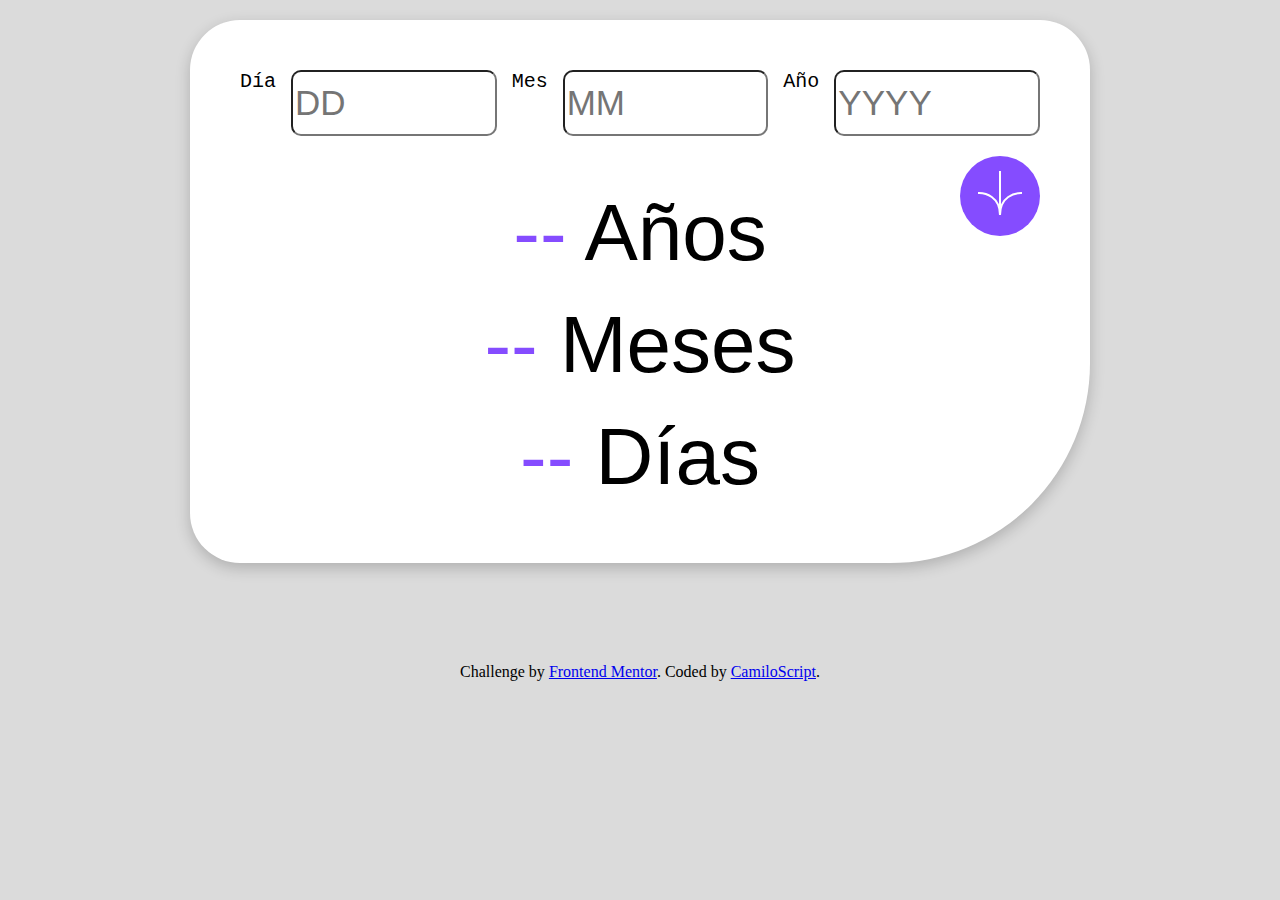
<file: appCalculadoraEdad/index.html>
<!DOCTYPE html>
<html lang="en">
<head>
  <meta charset="UTF-8">
  <meta name="viewport" content="width=device-width, initial-scale=1.0"> <!-- displays site properly based on user's device -->

  <link rel="icon" type="image/png" href="./assets/images/favicon-32x32.png">
  <link rel="stylesheet" href="style.css">
  <title>Frontend Mentor | Age calculator app | Camilo González Jara</title>

</head>
<body>
  <div id="contenedor-app">
    
    <div id="contenedor-inputs">
      Día
      <input id="inputDia" type="number" class="inputs" title="Ingresa tu dia de nacimiento" placeholder="DD">
      Mes
      <input id="inputMes"  type="number" class="inputs" title="Ingresa tu mes de nacimiento" placeholder="MM">
      Año
      <input id="inputAno"  type="number" class="inputs" title="Ingresa tu año de nacimiento" placeholder="YYYY">
    </div>
    <div id="contenedor-botonOn">
      
      <button id="botonOn"><svg xmlns="http://www.w3.org/2000/svg" width="46" height="44" viewBox="0 0 46 44"><g fill="none" stroke="#FFF" stroke-width="2"><path d="M1 22.019C8.333 21.686 23 25.616 23 44M23 44V0M45 22.019C37.667 21.686 23 25.616 23 44"/></g></svg></button>
    </div>
    <div id="contenedor-resultados">
      <p class="parrafo-resultado"><span id="resultadoAnual">--</span> Años</p>
      <p class="parrafo-resultado"><span id="resultadoMensual">--</span> Meses</p>
      <p class="parrafo-resultado"><span id="resultadoDiario">--</span> Días</p>
    </div>
        
  </div>
  
  <div class="attribution">
    Challenge by <a href="https://www.frontendmentor.io?ref=challenge" target="_blank">Frontend Mentor</a>. 
    Coded by <a href="#">CamiloScript</a>.
  </div>
  <script src="./index.js"></script>
</body>

</html>
</file>
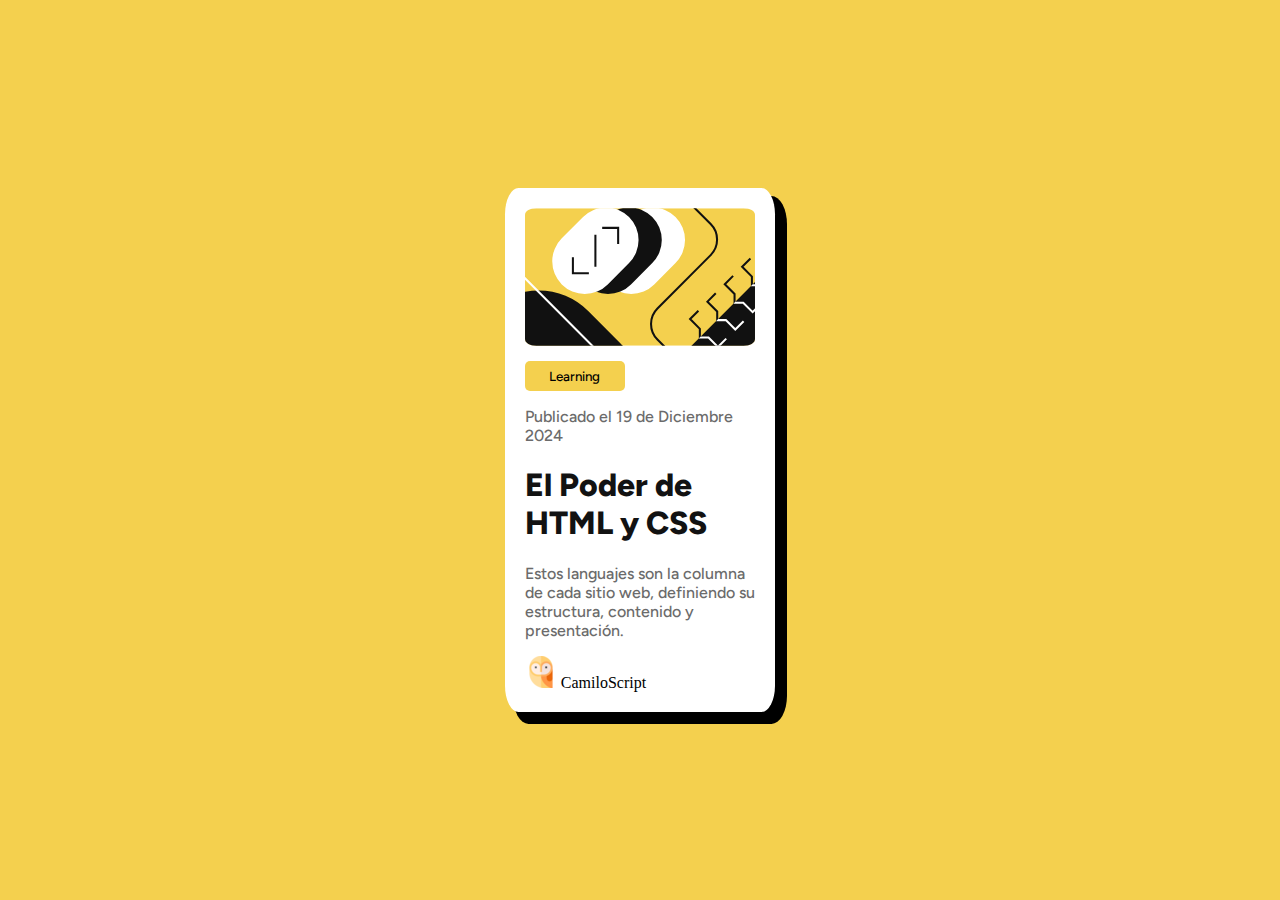
<file: blogPreviewCard/index.html>
<!DOCTYPE html>
<html lang="en">
  <head>
    <meta charset="UTF-8" />
    <link rel="icon" type="image/png" href="./images/favicon-32x32.png" />
    <link rel="preconnect" href="https://fonts.googleapis.com">
<link rel="preconnect" href="https://fonts.gstatic.com" crossorigin>
<link href="https://fonts.googleapis.com/css2?family=Figtree:ital,wght@0,300..900;1,300..900&display=swap" rel="stylesheet">
    <meta name="viewport" content="width=device-width, initial-scale=1.0" />
    <link rel="stylesheet" href="style.css" />
    <title>blogPreviewCard | Camilo González Jara</title>
  </head>
  <body>
    <div id="contenedorCard">
      <div id="contenedorImagen">
        <img id="imagenCard" src="./images/illustration-article.svg" alt="imagenCard" />
      </div>
      <button id="botonSeccion">Learning</button>
      <div id="contenedorTexto">
        <p>Publicado el 19 de Diciembre 2024</p>
        <h1>
          <a href="https://github.com/CamiloScript">El Poder de HTML y CSS</a>
        </h1>
        <p id="contenidoCard">
          Estos languajes son la columna de cada sitio web, definiendo su
          estructura, contenido y presentación.
        </p>
      </div>
      <img src="./images/favicon-32x32.png" alt="LogoLechu" /> CamiloScript
    </div>
  </body>
</html>
</file>
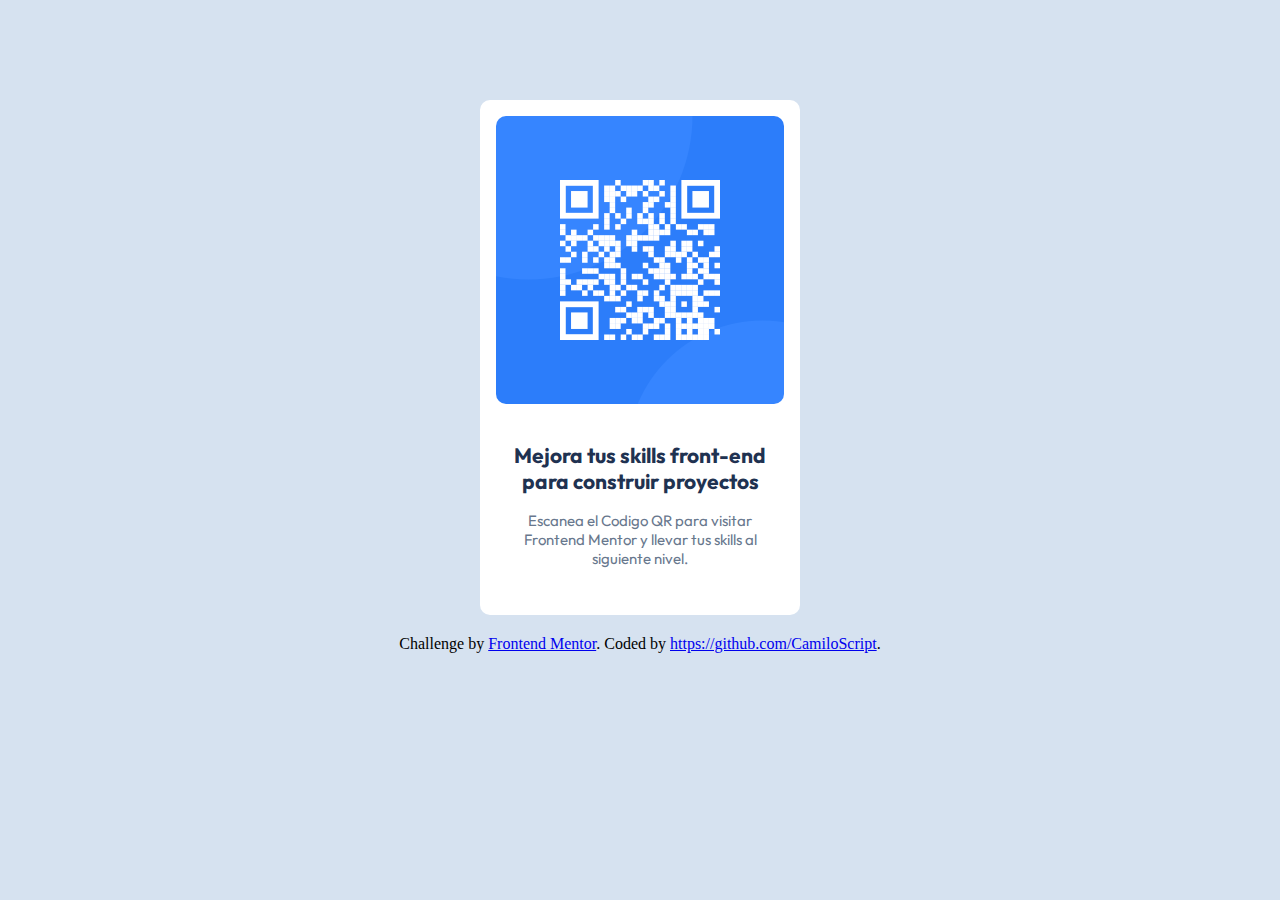
<file: componenteCodigoQR/index.html>
<!DOCTYPE html>
<html lang="en">
<head>
  <meta charset="UTF-8">
  <meta name="viewport" content="width=device-width, initial-scale=1.0"> <!-- displays site properly based on user's device -->
  <link rel="icon" type="image/png" sizes="32x32" href="./images/favicon-32x32.png">
  <link rel="preconnect" href="https://fonts.googleapis.com">
  <link rel="preconnect" href="https://fonts.gstatic.com" crossorigin>
  <link href="https://fonts.googleapis.com/css2?family=Outfit:wght@100..900&display=swap" rel="stylesheet">
  <link rel="stylesheet" href="./style.css">
  <title>Frontend Mentor | QR code component | Camilo González Jara</title>
</head>
<body>

  <div class="qrCard">
    <div class="imagenQr">
      <img id="codigoQr" src="./images/image-qr-code.png" alt="image-qr-code">
    </div>
    <div class="textoCard">
      <div class="tituloCard">
        <h1 id="tituloCard">Mejora tus skills front-end para construir proyectos</h1>
      </div>
      <div class="parrafoCard">
        <p id="parrafoCard">Escanea el Codigo QR para visitar Frontend Mentor y llevar tus skills al siguiente nivel.</p>
      </div>
    </div>
  </div>

 
  <div class="attribution">
    Challenge by <a href="https://www.frontendmentor.io?ref=challenge" target="_blank">Frontend Mentor</a>. 
    Coded by <a href="#">https://github.com/CamiloScript</a>.
  </div>
</body>
</html>
</file>
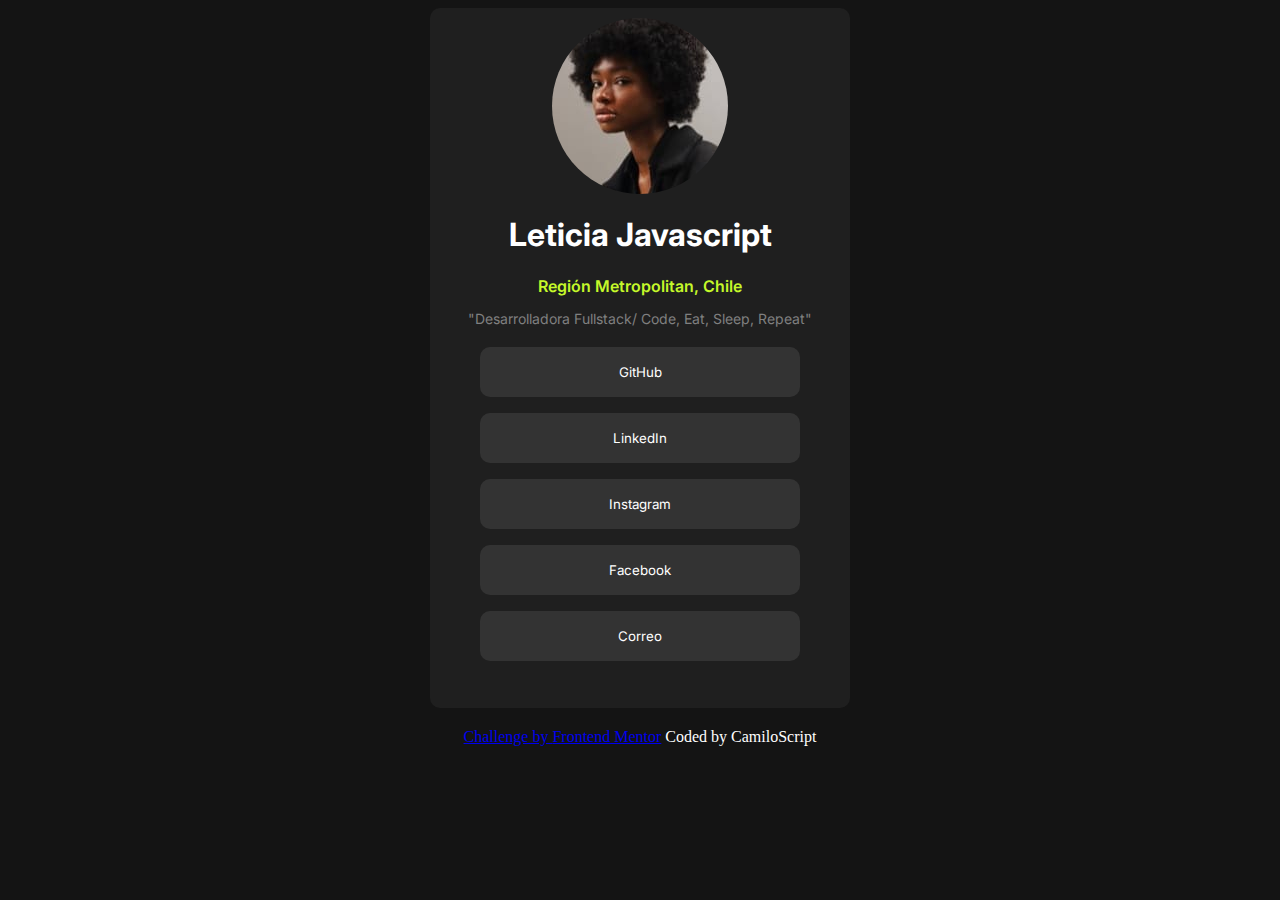
<file: perfilRedesSociales/index.html>
<!DOCTYPE html>
<html lang="en">
  <head>
    <meta charset="UTF-8" />
    <meta name="viewport" content="width=device-width, initial-scale=1.0" />
    <!-- displays site properly based on user's device -->

    <link
      rel="icon"
      type="image/png"
      sizes="32x32"
      href="./assets/images/favicon-32x32.png"
    />
    <link rel="stylesheet" href="./style.css" />
    <link rel="preconnect" href="https://fonts.googleapis.com" />
    <link rel="preconnect" href="https://fonts.gstatic.com" crossorigin />
    <link
      href="https://fonts.googleapis.com/css2?family=Inter:ital,opsz,wght@0,14..32,100..900;1,14..32,100..900&display=swap"
      rel="stylesheet"
    />
    <title>Frontend Mentor | Social links profile | Camilo González Jara</title>
  </head>
  <body>
    <div class="contenedorPerfil">
      <div class="contenedorFoto">
        <img
          id="fotoPerfil"
          src="./assets/images/avatar-jessica.jpeg"
          alt="avatar-jessica"
        />
      </div>
      <h1 id="tituloPerfil">Leticia Javascript</h1>
      <h2 id="direccionPerfil">Región Metropolitan, Chile</h2>
      <p id="estudios">"Desarrolladora Fullstack/ Code, Eat, Sleep, Repeat"</p>
      <div id="contenedorBotones">
        <a href="https://github.com/CamiloScript"><button class="boton-rrss">GitHub</button>
        <a href=""><button class="boton-rrss">LinkedIn</button>
        <a href="https://github.com/CamiloScript"><button class="boton-rrss">Instagram</button>
        <a href="https://github.com/CamiloScript"><button class="boton-rrss">Facebook</button>
        <a href="https://github.com/CamiloScript"><button class="boton-rrss">Correo</button>
      </div>
    </div>
    <div class="attribution">
      Challenge by
      <a href="https://www.frontendmentor.io?ref=challenge" target="_blank"
        >Frontend Mentor</a
      > Coded by CamiloScript </a>
    </div>
  </body>
</html>
</file>
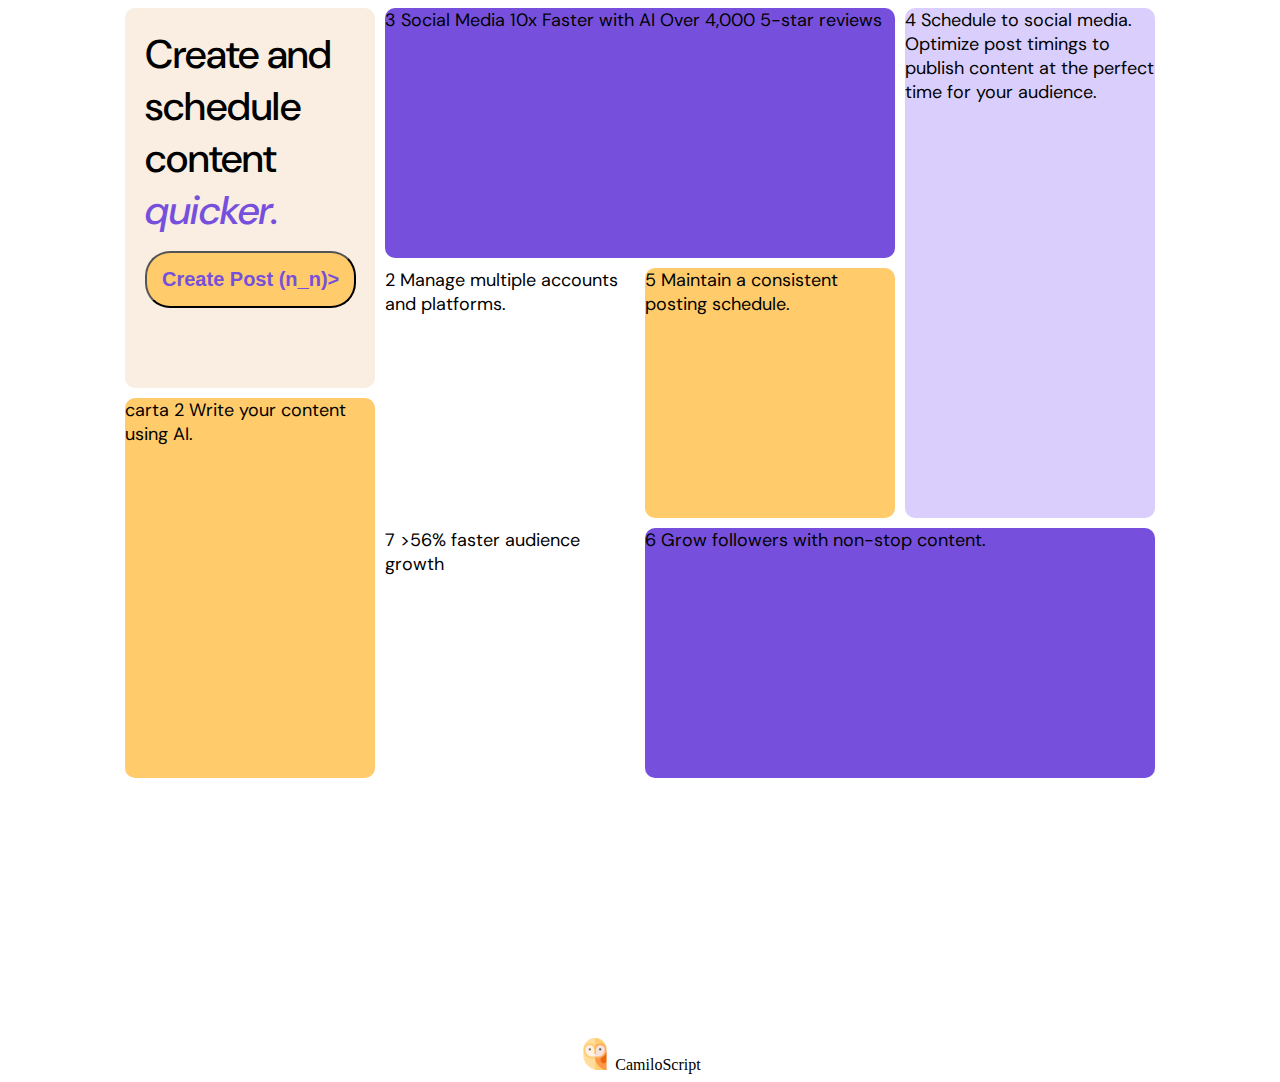
<file: practicaGridsCSS/index.html>
<!DOCTYPE html>
<html lang="en">
<head>
  <link rel="preconnect" href="https://fonts.googleapis.com">
  <link rel="preconnect" href="https://fonts.gstatic.com" crossorigin>
  <link href="https://fonts.googleapis.com/css2?family=DM+Sans:ital,opsz,wght@0,9..40,100..1000;1,9..40,100..1000&family=Outfit:wght@100..900&display=swap" rel="stylesheet">
  <meta charset="UTF-8">
  <meta name="viewport" content="width=device-width, initial-scale=1.0"> <!-- displays site properly based on user's device -->
  <link rel="icon" type="image/png" sizes="32x32" href="./assets/images/favicon-32x32.png">
  <link rel="stylesheet" href="./style.css">
  <title>Frontend Mentor | Bento grid</title>
</head>
<body>
  <div class="containerLayout">
    <div class="contenedor1">
      <div id="tarjeta1">
        <div id="textoTarjeta1"> Create and schedule content <span id="spanTarjeta1">quicker.</span></div>
        <div id="contenedorBoton1"><button id="botonTarjeta1">Create Post (n_n)></button></div>
      </div>
      <div id="tarjeta2">carta 2 Write your content using AI.</div>
    </div>
    <div class="contenedor2">2 Manage multiple accounts and platforms.</div>
    <div class="contenedor3">3 Social Media 10x Faster with AI Over 4,000 5-star reviews</div>
    <div class="contenedor4">4 Schedule to social media. Optimize post timings to publish content at the perfect time for your audience.</div>
    <div class="contenedor5">5 Maintain a consistent posting schedule.</div>
    <div class="contenedor6">6 Grow followers with non-stop content.</div>
    <div class="contenedor7">7 >56% faster audience growth</div>
  </div>
    
  <div class="attribution">
    <img src="./assets/images/favicon-32x32.png" alt="LogoLechu" /> CamiloScript
  </div>
</body>
</html>
</file>
<file: appCalculadoraEdad/style.css>
/* Estilos generales */
body {
    background-color: hsl(0, 0%, 86%);
    display: flex;
    flex-direction: column;
    align-items: center;
    margin: 0; /* Ajustar márgenes para que sea más flexible */
    padding: 20px; /* Espaciado interno */
}

div#contenedor-app {
    width: 100%; /* Ocupar todo el ancho disponible */
    max-width: 800px; /* Limitar en pantallas grandes */
    height: auto;
    background-color: hsl(0, 0%, 100%);
    border-radius: 50px 50px 200px 50px; /* Simplificación */
    display: flex;
    flex-direction: column;
    align-items: center;
    padding: 50px;
    box-shadow: 0px 5px 15px rgba(0, 0, 0, 0.2);
}

div#contenedor-inputs {
    width: 100%;
    display: flex;
    flex-wrap: wrap; /* Permite que los elementos se acomoden */
    justify-content: space-between;
    font-family: 'Courier New', Courier, monospace;
    font-size: 20px; /* Tamaño adaptativo */
    gap: 15px;
}

input.inputs {
    flex: 1; /* Para que crezcan proporcionalmente */
    min-width: 100px; /* Asegurar que no se reduzcan demasiado */
    height: 60px;
    border-radius: 10px;
    font-size: 35px;
}

div#contenedor-botonOn {
    width: 100%; /* Ancho completo */
    height: 1px;
    display: flex;
    justify-content: flex-end;
    margin: 20px 0; /* Separación del botón */    
}

button#botonOn {
    width: 80px;
    height: 80px;
    border-radius: 50%;
    font-size: 24px;
    background-color: hsl(259, 100%, 65%);
    color: hsl(0, 0%, 100%);
    cursor: pointer;
    border: none;
}

div#contenedor-resultados {
    width: 100%; /* Ancho completo */
    display: flex;
    flex-direction: column;
    align-items: center;
    justify-content: center;
}

p.parrafo-resultado {
    margin: 10px 0;
    color: black;
    font-family: Impact, Haettenschweiler, 'Arial Narrow Bold', sans-serif;
    font-size: 80px; /* Tamaño adaptable */
    text-align: center;
}

span {
    color: hsl(259, 100%, 65%);
    font-family: Impact, Haettenschweiler, 'Arial Narrow Bold', sans-serif;
    font-size: 80px; /* Tamaño adaptable */
}

div.attribution {
    margin:100px;
    text-align: center;
}
/* Media Queries */

/* Para pantallas móviles */
@media (max-width: 375px) {
    div#contenedor-app {
        padding: 20px;
    }

    div#contenedor-inputs {
        flex-direction: column; /* Los inputs en columna */
        align-items: center;
    }
    
    input.inputs {
        width: 80%; /* Reducir el ancho */
    }

    p.parrafo-resultado {
        font-size: 30px; /* Reducir tamaño de fuente */
    }

    span {
        font-size: 30px; /* Reducir tamaño de fuente */
    }
}

/* Para pantallas grandes (escritorio) */
@media (min-width: 1440px) {
    div#contenedor-app {
        max-width: 1200px; /* Expandir más en escritorio */
    }

    p.parrafo-resultado {
        font-size: 120px; /* Aumentar tamaño de fuente */
    }

    span {
        font-size: 120px; /* Aumentar tamaño de fuente */
    }
}
</file>
<file: blogPreviewCard/style.css>
body {
    background-color: hsl(47, 88%, 63%);
    display: flex;
    justify-content: center;
    align-items: center;
    height: 100vh; /* Asegura que el contenido esté centrado verticalmente */
    margin: 0;
}


div#contenedorCard {
    display: block;
    background-color: hsl(0, 0%, 100%);
    width: auto;
    max-width: 18%;
    height: auto;
    margin: 10px;
    padding: 20px;
    border-radius: 5%;
    box-shadow: 10px 10px 0 2px black;
    
}

div#contenedorImagen {
    display: flex;
    justify-content: center;
    margin-bottom: 15px;

}

img#imagenCard {
    border-radius: 5%;
    max-width: 100%;
}

button#botonSeccion {
    width: 100px;
    height: 30px;
    border-radius: 5px;
    border-color: hsl(47, 88%, 63%);
    font-family: "Figtree", serif;
    font-optical-sizing: auto;
    font-weight: 500;
    font-style: normal;
    border: none;
    color: black;
    background-color: hsl(47, 88%, 63%);
    cursor: pointer;
}

div#contenedorTexto {
    display: block;
    text-align: left;
    width: 100%;
    height: auto;
    word-wrap: break-word;


}

p{
    font-family: "Figtree", serif;
    font-optical-sizing: auto;
    font-weight: 500;
    font-style: normal;
    color: hsl(0, 0%, 42%);
}

h1 a{
    font-family: "Figtree", serif;
    font-optical-sizing: auto;
    font-weight: 800;
    font-style: normal;
    color: hsl(0, 0%, 7%);
    text-decoration: none;
}

h1 a:hover {
    cursor: pointer;
    color: hsl(47, 88%, 63%);
    transition: all 0.7s;
}

/* Media Query para dispositivos móviles con un ancho máximo de 375px */
@media (max-width: 400px) {
    div#contenedorCard {
        max-width: 90%; /* Aumenta el ancho del contenedor para adaptarse mejor */
        padding: 10px; /* Reduce el padding para dar más espacio */
    }

    button#botonSeccion {
        width: 80px; /* Reduce el tamaño del botón */
        height: 25px; /* Ajusta la altura del botón */
    }

    p {
        font-size: 14px; /* Reduce el tamaño de la fuente */
    }

    h1 a {
        font-size: 18px; /* Ajusta el tamaño del enlace */
    }
}
</file>
<file: componenteCodigoQR/style.css>
body {
    background-color: hsl(212, 45%, 89%);
    display: flex;
    flex-direction: column;
    align-items: center;
    margin-top: 100px;
}

div.qrCard {
    
    background-color: hsl(0, 0%, 100%);
    height: 499px;
    width: 320px;
    display: flex;
    flex-direction: column;
    align-items: center;
    border-radius: 10px;
    padding-top: 16px;
    
}

div.imagenQr{
    height: 288px;
    width: 288px;
    margin-bottom: 24px;

}

img#codigoQr {
    
    height: 288px;
    width: 288px;
    border-radius: 10px;
    
}


div.textoCard {
    height: 131px;
    width: 288px;
    font-family: "Outfit", serif;
    font-optical-sizing: auto;
    font-style: normal;
    margin-left: 16px;
    margin-right: 16px;
    display: flex;
    flex-direction: column;
    align-items: center;
}

div.tituloCard {
    width: 256px;
    height: 52px;
    margin-bottom: 16px;
    
}

div.parrafoCard {
    width: 256px;
    height: 63px;
    
}

h1#tituloCard {
    color: hsl(218, 44%, 22%);
    font-size: 21px;
    text-align: center;   
}

p#parrafoCard {
    font-size: 15px;
    color: hsl(216, 15%, 48%);
    text-align: center;
}

div.attribution{
    margin: 20px;
    align-content: center;
    text-align: center;
}
</file>
<file: perfilRedesSociales/style.css>
body {
    background-color: hsl(0, 0%, 8%);
    justify-items: center;
}

div.contenedorPerfil {
    justify-items: center;
    background-color: hsl(0, 0%, 12%);
    width: 400px;
    height: 680px;
    border-radius: 10px;
    padding: 10px;
}

div.contenedorFoto {
    height: 176px;
    width: 176px;
    
}

img#fotoPerfil {
    border-radius: 50%;

}
h1#tituloPerfil {
    color: hsl(0, 0%, 100%);
    font-family: "Inter", serif;
    font-optical-sizing: auto;
    font-weight: 700;
    font-style: normal;
}

h2#direccionPerfil {
    color: hsl(75, 94%, 57%);
    font-family: "Inter", serif;
    font-optical-sizing: auto;
    font-weight: 600;
    font-style: normal;
    font-size: 16px;
}

p#estudios {
    color:  hsl(0, 0%, 50%);
    font-family: "Inter", serif;
    font-optical-sizing: auto;
    font-weight: 400;
    font-style: normal;
    font-size: 14px;
    margin-bottom: 20px;
}

div#contenedorBotones {
    display: flex;
    flex-direction: column;
    gap: 16px;
}
button.boton-rrss {
    background-color: hsl(0, 0%, 20%);
    color: hsl(0, 0%, 100%);
    width: 320px;
    height: 50px;
    border-radius: 10px;
    border: 0px;
    font-family: "Inter", serif;
    font-optical-sizing: auto;
    font-weight: 400;
    font-style: normal;
    cursor: pointer;

}
 button.boton-rrss:hover{
    background-color: hsl(75, 94%, 57%);
    color: hsl(0, 0%, 8%);
    transition: all 0.5s ease;
 }


div.attribution{
    margin: 20px;
    align-content: center;
    text-align: center;
    color:  hsl(0, 0%, 100%);
}
</file>
<file: practicaGridsCSS/style.css>
body {
    justify-items: center;
    
}

.containerLayout {
    display: grid;
    grid-template-columns: 250px 250px 250px 250px;
    grid-template-rows: 250px 250px 250px 250px;
    gap: 10px 10px;
}
  
.contenedor1 { grid-area: contenedor1;
    grid-row: 1 / 4;
    grid-column: 1 / 2;
    background-color: hsl(0, 0%, 100%);
    font-size: 18px;
    font-family: "DM Sans", sans-serif;
    font-optical-sizing: auto;
    font-weight: 400, 500;
    font-style: normal;
    display: flex;
    flex-direction: column;
    gap: 10px 10px;
}

#tarjeta1 {
    width: 100%;
    height: 50%;
    background-color: hsl(31, 66%, 93%);
    border-radius: 10px;
}

#textoTarjeta1 {
    font-size: 40px;
    font-weight: 500;
    padding-left: 20px;
    padding-top: 20px;
}

#spanTarjeta1 {
    color: hsl(256, 67%, 59%);
    font-style: oblique;
    font-weight: 500;
}

#contenedorBoton1 {
   padding-left: 20px;
   padding-top: 15px;
}

#botonTarjeta1 {
    background-color: hsl(39, 100%, 71%);
    font-size: 20px;
    font-weight: 600;
    color: hsl(256, 67%, 59%);
    padding: 15px;
    border-radius: 25px;
    
}

#tarjeta2 {
    width: 100%;
    height: 50%;
    background-color:  hsl(39, 100%, 71%);
    border-radius: 10px;
    
    
}

.contenedor2 { grid-area: contenedor2;
    grid-row: 2 / 3;
    grid-column: 2 / 3;
    background-color: hsl(0, 0%, 100%);
    font-size: 18px;
    font-family: "DM Sans", sans-serif;
    font-optical-sizing: auto;
    font-weight: 400, 500;
    font-style: normal;
    border-radius: 10px;
}

.contenedor3 { grid-area: contenedor3;
    grid-row: 1 / 2;
    grid-column: 2 / 4;
    background-color: hsl(256, 67%, 59%);
    font-size: 18px;
    font-family: "DM Sans", sans-serif;
    font-optical-sizing: auto;
    font-weight: 400, 500;
    font-style: normal;
    border-radius: 10px;
}

.contenedor4 { grid-area: contenedor4;
    grid-row: 1 / 3;
    grid-column: 4 / 5;
    background-color: hsl(254, 88%, 90%);
    font-size: 18px;
    font-family: "DM Sans", sans-serif;
    font-optical-sizing: auto;
    font-weight: 400, 500;
    font-style: normal;
    border-radius: 10px;
}

.contenedor5 { grid-area: contenedor5;
    grid-row: 2 / 3;
    grid-column: 3 / 4;
    background-color: hsl(39, 100%, 71%);
    font-size: 18px;
    font-family: "DM Sans", sans-serif;
    font-optical-sizing: auto;
    font-weight: 400, 500;
    font-style: normal;
    border-radius: 10px;
}

.contenedor6 { grid-area: contenedor6;
    grid-row: 3 / 4;
    grid-column: 3 / 5;
    background-color: hsl(256, 67%, 59%);
    font-size: 18px;
    font-family: "DM Sans", sans-serif;
    font-optical-sizing: auto;
    font-weight: 400, 500;
    font-style: normal;
    border-radius: 10px;
}

.contenedor7 { grid-area: contenedor7;
    grid-row: 3 / 4;
    grid-column: 2 / 3;
    background-color: hsl(0, 0%, 100%);
    font-size: 18px;
    font-family: "DM Sans", sans-serif;
    font-optical-sizing: auto;
    font-weight: 400, 500;
    font-style: normal;
    border-radius: 10px;
}
</file>
